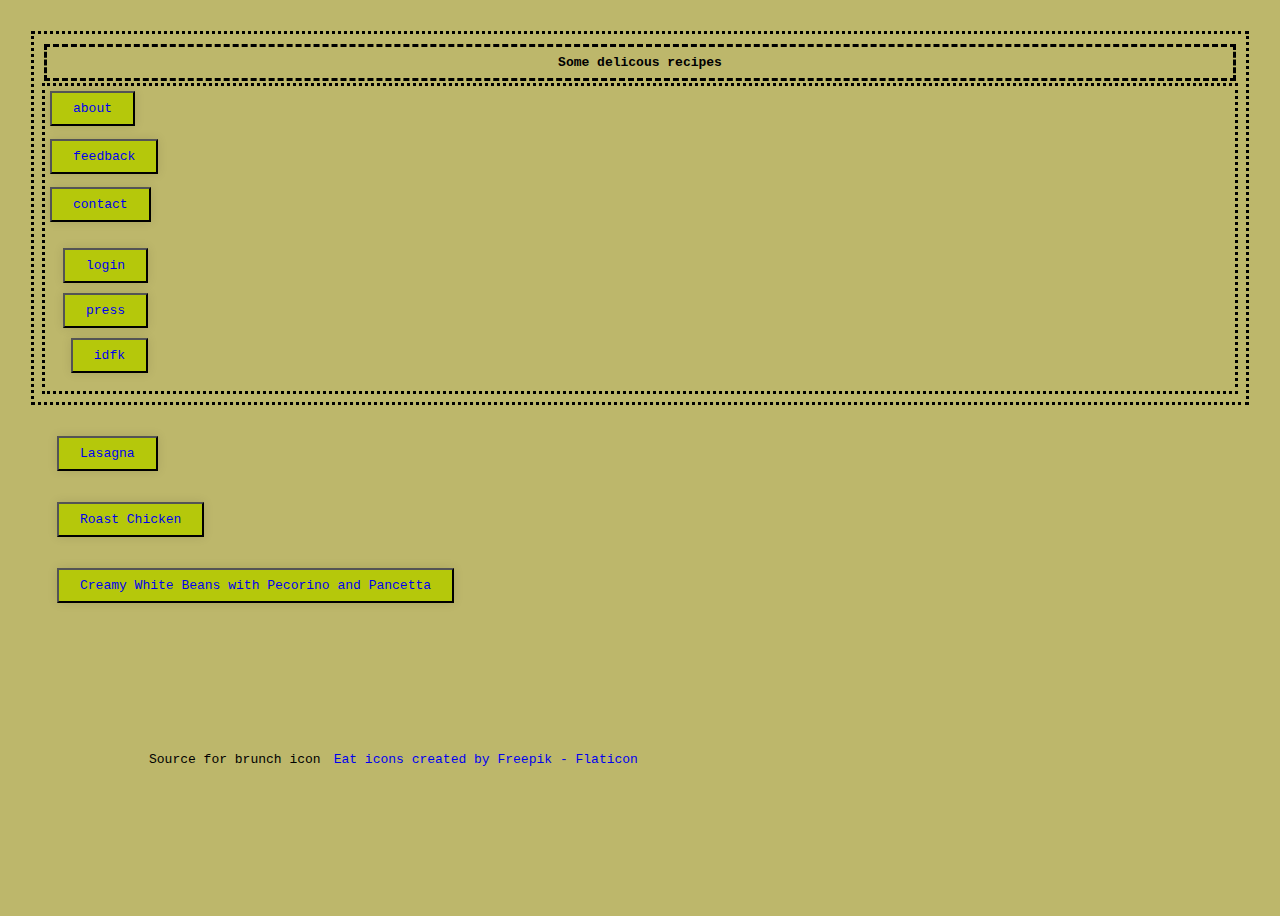
<file: index.html>
<!DOCTYPE html>
<html lang="en">
    <head>
        <meta charset="utf-8">
        <title>Odin Recipes Project</title>
        <link rel="stylesheet" href="./styles.css">
        <!--Add Icon-->
        <link rel="icon" href="./icon.jpeg">
    </head>
    <body>
      <div class="sidebar">
        <p class="sub">Some delicous recipes</p>
        <div class="sidebar-btns-right">
            <button id="button"><a href="about.html">about</a></button>
            <button id="button"><a href="feedback.html">feedback</a></button>
            <button id="button"><a href="contact.html">contact</a></button>
          <div class="btns-left">
              <button id="button"><a href="about.html">login</a></button>
              <button id="button"><a href="feedback.html">press</a></button>
              <button id="button"><a href="contact.html">idfk</a></button>
          </div>
        </div>
      </div>
            
              <ul>
                <li><button class="item" id="button"><a href="recipes/lasagna.html">Lasagna</a></button></li>
                <li><button id="button"><a href="recipes/roast-chicken.html">Roast Chicken</a></button></li>
                <li><button id="button"><a href="recipes/creamy-beans.html">Creamy White Beans with Pecorino and Pancetta</a></button></li>
              </ul>
        <footer class="footer">
          <div>Source for brunch icon<a href="https://www.flaticon.com/free-icons/eat" title="eat icons">Eat icons created by Freepik - Flaticon</a></div>
        </footer>
    </body>
    
</html>
</file>
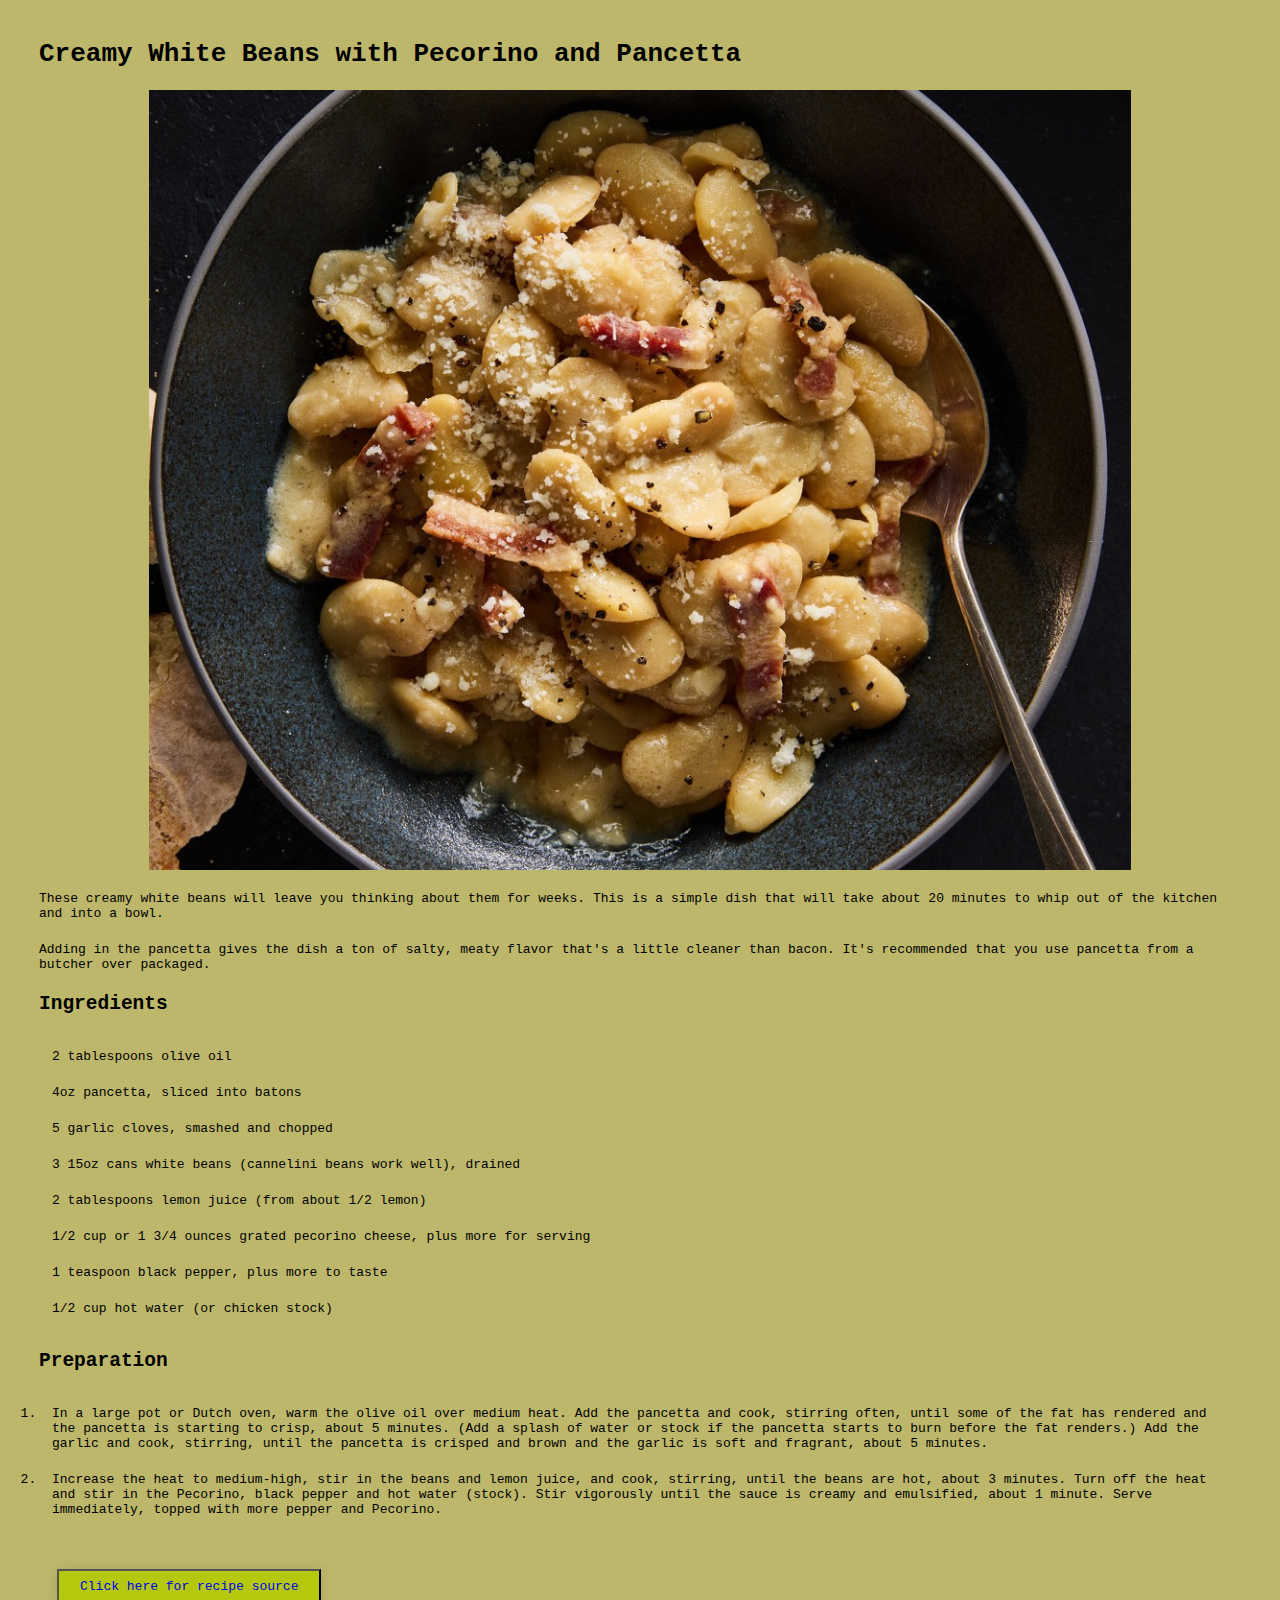
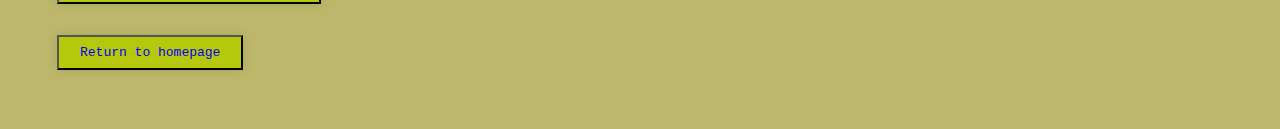
<file: recipes/creamy-beans.html>
<!DOCTYPE html>

<html lang="en">

    <head>
        <meta charset="utf-8">
        <title>Creamy White Beans with Pecorino and Pancetta</title>
        <link rel="stylesheet" href="../styles.css">
    </head>
    
    <body>
        <h1 class="header">Creamy White Beans with Pecorino and Pancetta</h1>
        
        <img class="image beans" src="creamy-beans.jpeg" alt="A bowl of some delicous creamy beans with pancetta and freshly grated pecorino" height="auto" width="300">
    
        <p>These creamy white beans will leave you thinking about them for weeks. This is a simple dish that will take about 20 minutes to whip out of the kitchen and into a bowl.</p>
        <p>Adding in the pancetta gives the dish a ton of salty, meaty flavor that's a little cleaner than bacon. It's recommended that you use pancetta from a butcher over packaged.</p>
    
        <h2 class="header">Ingredients</h2>

        <ul>
            <li>2 tablespoons olive oil</li>
            <li>4oz pancetta, sliced into batons</li>
            <li>5 garlic cloves, smashed and chopped</li>
            <li>3 15oz cans white beans (cannelini beans work well), drained</li>
            <li>2 tablespoons lemon juice (from about 1/2 lemon)</li>
            <li>1/2 cup or 1 3/4 ounces grated pecorino cheese, plus more for serving</li>
            <li>1 teaspoon black pepper, plus more to taste</li>
            <li>1/2 cup hot water (or chicken stock)</li>
        </ul>
    
        <h2 class="header">Preparation</h2>

        <ol>
            <li>In a large pot or Dutch oven, warm the olive oil over medium heat. Add the pancetta
                and cook, stirring often, until some of the fat has rendered and the pancetta is starting to crisp, 
                about 5 minutes. (Add a splash of water or stock if the pancetta starts to burn before the fat renders.)
                Add the garlic and cook, stirring, until the pancetta is crisped and brown and the garlic is soft and fragrant,
                about 5 minutes.</li>
            <li>Increase the heat to medium-high, stir in the beans and lemon juice, and cook, stirring, until the beans are hot, 
                about 3 minutes. Turn off the heat and stir in the Pecorino, black pepper and hot water (stock). Stir vigorously
                until the sauce is creamy and emulsified, about 1 minute. Serve immediately, topped with more pepper and Pecorino.</li>
        </ol>

        <ul>
            <li><button id="button"><a href="https://cooking.nytimes.com/recipes/1023867-creamy-white-beans-with-pecorino-and-pancetta?smid=ck-recipe-iOS-share">Click here for recipe source</a></button></li>
            <li><button id="button"><a href="../index.html">Return to homepage</a></button></li>
        </ul>

    </body>
</html>
</file>
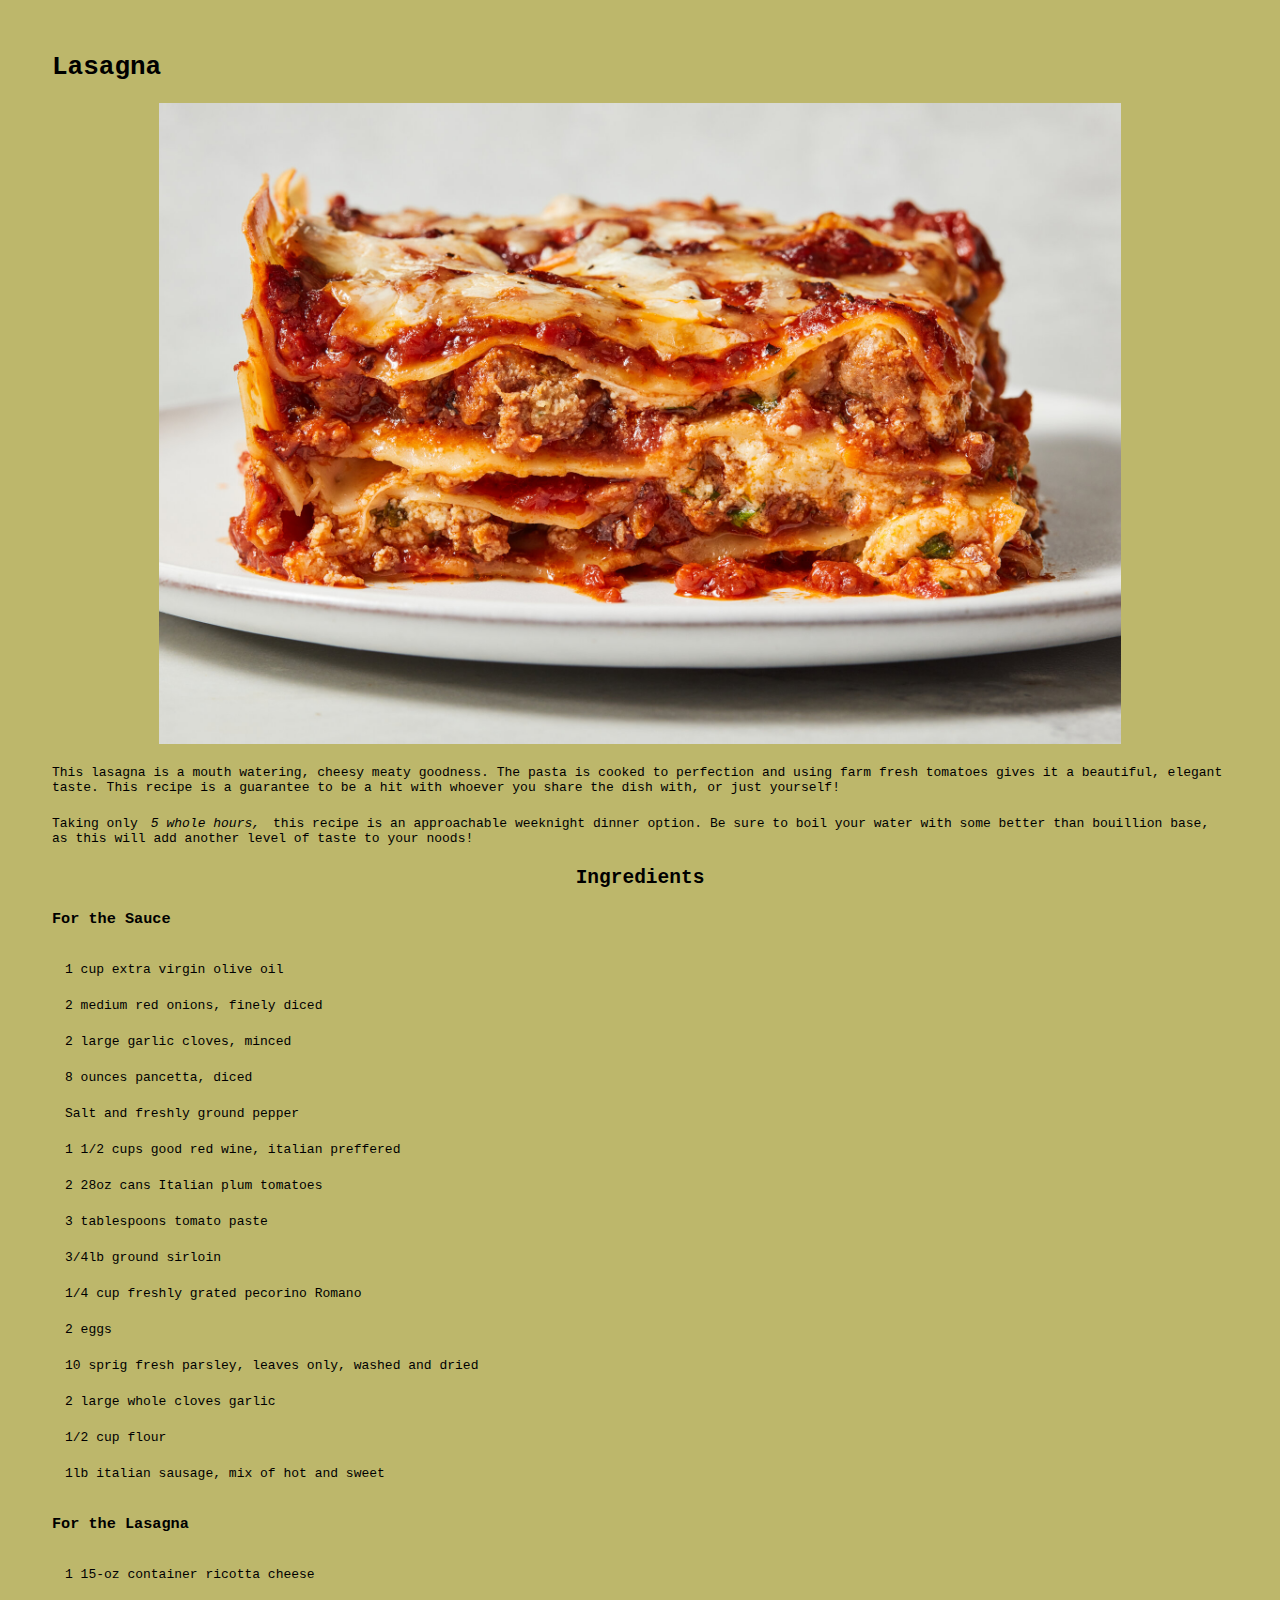
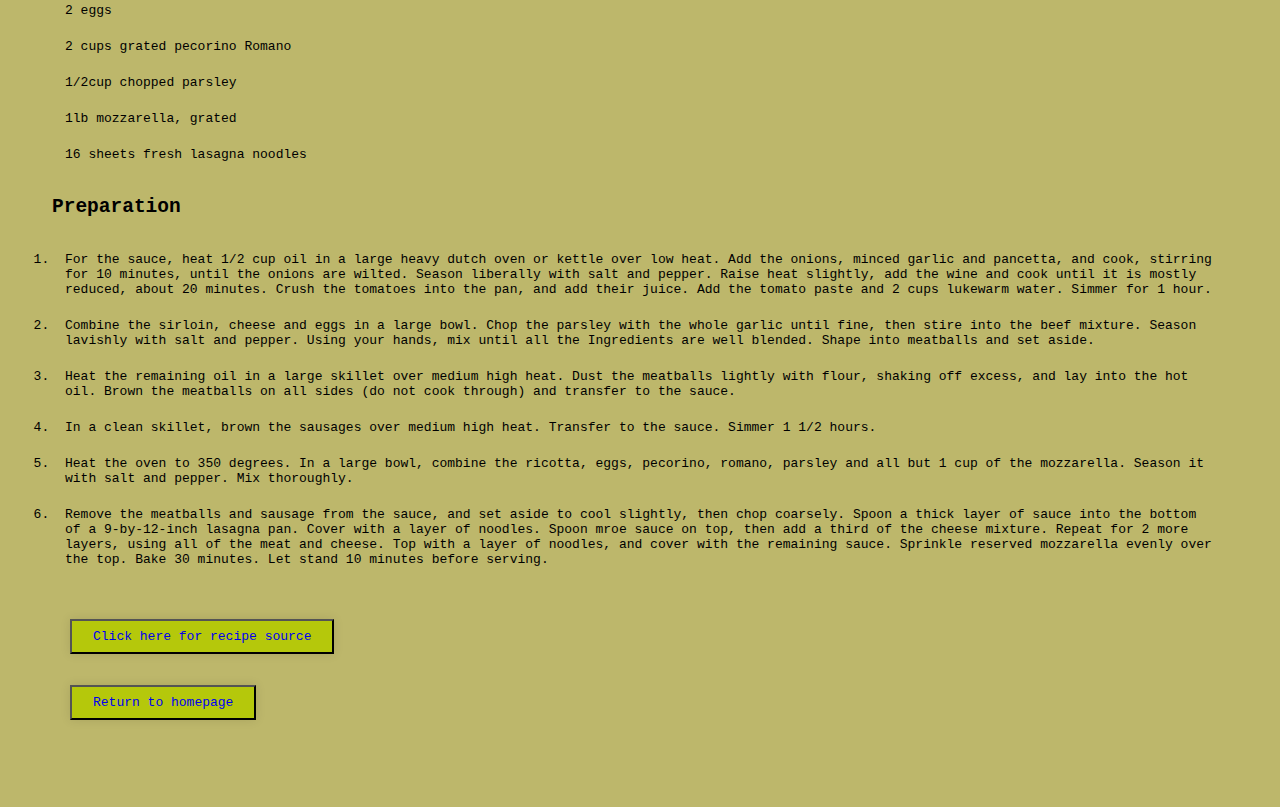
<file: recipes/lasagna.html>
<!DOCTYPE html>
<html lang="en">
    <head>
        <meta charset="utf-8">
        <title>Odin Recipes Project</title>
        <link rel="stylesheet" href="../styles.css">
    </head>
    <body>
      <div class="container">
        <h1 class="header" style="font-family: monospace;">Lasagna</h1>
        <img class="image" src="lasagna.jpeg" alt="A delicous pile of piping hot, cheesy lasagna" 
        height="auto" width="auto">
        <p>This lasagna is a mouth watering, cheesy meaty goodness. The pasta is cooked to perfection
            and using farm fresh tomatoes gives it a beautiful, elegant taste. This recipe is a guarantee
            to be a hit with whoever you share the dish with, or just yourself!</p>
        <p>Taking only<em>5 whole hours,</em>this recipe is an approachable weeknight dinner option. Be sure to boil your water
            with some better than bouillion base, as this will add another level of taste to your noods!</p>
        <h2 style="text-align:center;">Ingredients</h2>
        <h3>For the Sauce</h3>
        <ul>
            <li>1 cup extra virgin olive oil</li>
            <li>2 medium red onions, finely diced</li>
            <li>2 large garlic cloves, minced</li>
            <li>8 ounces pancetta, diced</li>
            <li>Salt and freshly ground pepper</li>
            <li>1 1/2 cups good red wine, italian preffered</li>
            <li>2 28oz cans Italian plum tomatoes</li>
            <li>3 tablespoons tomato paste</li>
            <li>3/4lb ground sirloin</li>
            <li>1/4 cup freshly grated pecorino Romano</li>
            <li>2 eggs</li>
            <li>10 sprig fresh parsley, leaves only, washed and dried</li>
            <li>2 large whole cloves garlic</li>
            <li>1/2 cup flour</li>
            <li>1lb italian sausage, mix of hot and sweet</li>
        </ul>
        <h3>For the Lasagna</h3>
        <ul>
            <li>1 15-oz container ricotta cheese</li>
            <li>2 eggs</li>
            <li>2 cups grated pecorino Romano</li>
            <li>1/2cup chopped parsley</li>
            <li>1lb mozzarella, grated</li>
            <li>16 sheets fresh lasagna noodles</li>
        </ul>
        <h2>Preparation</h2>
        <ol>
            <li>For the sauce, heat 1/2 cup oil in a large heavy dutch oven or kettle over low heat.
                Add the onions, minced garlic and pancetta, and cook, stirring for 10 minutes, until
                the onions are wilted. Season liberally with salt and pepper. Raise heat slightly,
                add the wine and cook until it is mostly reduced, about 20 minutes. Crush the tomatoes
                into the pan, and add their juice. Add the tomato paste and 2 cups lukewarm water. Simmer
                for 1 hour.</li>
            <li>Combine the sirloin, cheese and eggs in a large bowl. Chop the parsley with the whole
                garlic until fine, then stire into the beef mixture. Season lavishly with salt and pepper. 
                Using your hands, mix until all the Ingredients are well blended. Shape into meatballs and set aside.</li>
            <li>Heat the remaining oil in a large skillet over medium high heat. Dust the meatballs lightly with flour,
                shaking off excess, and lay into the hot oil. Brown the meatballs on all sides (do not cook through) and
                transfer to the sauce.</li>    
            <li>In a clean skillet, brown the sausages over medium high heat. Transfer to the sauce. Simmer 1 1/2 hours.</li>
            <li>Heat the oven to 350 degrees. In a large bowl, combine the ricotta, eggs, pecorino, romano, parsley and all
                but 1 cup of the mozzarella. Season it with salt and pepper. Mix thoroughly.</li>
            <li>Remove the meatballs and sausage from the sauce, and set aside to cool slightly, then chop coarsely. Spoon
                a thick layer of sauce into the bottom of a 9-by-12-inch lasagna pan. Cover with a layer of noodles. Spoon
                mroe sauce on top, then add a third of the cheese mixture. Repeat for 2 more layers, using all of the meat 
                and cheese. Top with a layer of noodles, and cover with the remaining sauce. Sprinkle reserved mozzarella evenly
                over the top. Bake 30 minutes. Let stand 10 minutes before serving.</li>
        </ol>
        
        <ul>
            <li><button id="button"><a href="https://cooking.nytimes.com/recipes/9530-lasagna?smid=ck-recipe-iOS-share" target="_blank" rel="noopener noreferrer">Click here for recipe source</a></button></li>
            <li><button id="button"><a href="../index.html">Return to homepage</a></button></li>
        </ul>
      </div>  
    </body>
    
</html>
</file>
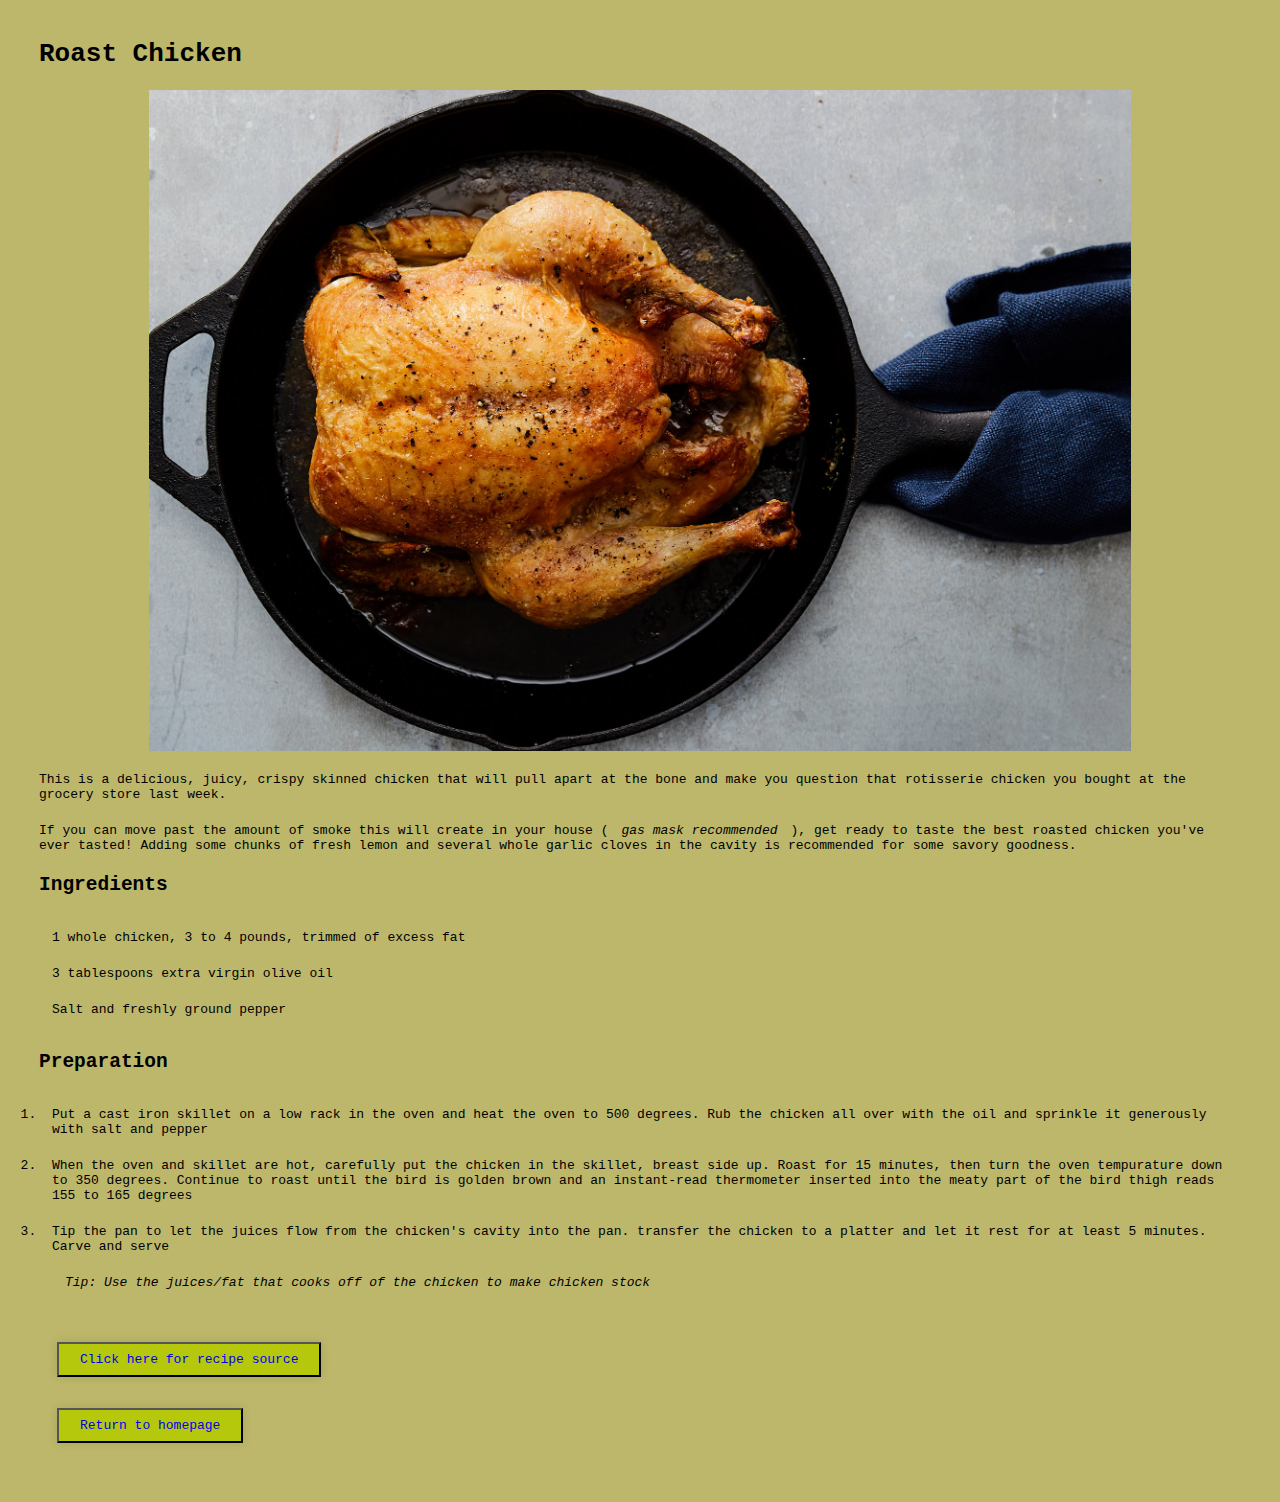
<file: recipes/roast-chicken.html>
<!DOCTYPE html>

<html lang="en">
    <head>
        <meta charset="utf-8">
        <title>Roast Chicken</title>
        <link rel="stylesheet" href="../styles.css">
         <!--Add Icon-->
         <link rel="icon" href="../icon.jpeg">
    </head>

    <body>

        <h1 class="header">Roast Chicken</h1>
        
        <img class="image chicken" src="roast-chicken.jpeg" alt="A delicous, juicy, crispy skinned roasted chicken" height="auto" width="auto">
        
        <p>This is a delicious, juicy, crispy skinned chicken that will pull apart at the bone
            and make you question that rotisserie chicken you bought at the grocery store last week.</p>
        <p>If you can move past the amount of smoke this will create in your house (<em>gas mask recommended</em>), get ready to taste the best roasted chicken you've ever tasted!
            Adding some chunks of fresh lemon and several whole garlic cloves in the cavity is recommended for some savory goodness.</p>
       
        <h2 class="header">Ingredients</h2>

        <ul>
            <li>1 whole chicken, 3 to 4 pounds, trimmed of excess fat</li>
            <li>3 tablespoons extra virgin olive oil</li>
            <li>Salt and freshly ground pepper</li>
        </ul>

        <h2 class="header">Preparation</h2>

        <ol>
            <li>Put a cast iron skillet on a low rack in the oven and heat the oven to 500 degrees. Rub the chicken all over with the oil and sprinkle it generously with salt and pepper</li>
            <li>When the oven and skillet are hot, carefully put the chicken in the skillet, breast side up. Roast for 15 minutes, then turn the oven tempurature down to 350 degrees.
                Continue to roast until the bird is golden brown and an instant-read thermometer inserted into the meaty part of the bird thigh reads 155 to 165 degrees</li>
            <li>Tip the pan to let the juices flow from the chicken's cavity into the pan. transfer the chicken to a platter and let it rest for at least 5 minutes. Carve and serve</li>
            <p><em>Tip: Use the juices/fat that cooks off of the chicken to make chicken stock</em></p>
        </ol>
   
        <ul>
            <li><button id="button"><a href="https://cooking.nytimes.com/recipes/1015812-roast-chicken?smid=ck-recipe-iOS-sharetarget=" target= "_blank" rel="noopener noreferrer">Click here for recipe source</a></button></li>
            <li><button id="button"><a href="../index.html">Return to homepage</a></button></li>
        </ul>

        </body>
</html>
</file>
<file: styles.css>
*{
padding: 8px;
margin: 5px;

}


body {
    background-color: darkkhaki;  
    font-family: monospace; 
}

.sub{
   display: flex;
    font-weight: 700;
    outline-style: dashed;
    outline-width: 3px ;
    font-family: monospace;
    justify-content: center;
}

#button{
    background-color: rgb(181, 200, 11);
    color: black;
    font-weight: 700px;
    font-size: medium;
    font-family: monospace;
    cursor: pointer;
    box-shadow: 0 0 10px rgba(0, 0, 0, 0.1);
    -webkit-transition-duration: 0.3s;
    transition-duration: 0.3s;
    -webkit-transition-property: box-shadow, transform;
    transition-property: box-shadow, transform;

    
}

.image{
    display: block;
    margin-left: auto;
    margin-right: auto;
    width: 55%;
}

#button:hover, #button:focus, #button:active{
    box-shadow: 0 0 20px; 
    -webkit-transform: scale(1.1);
    transform: scale(1.1);
}

.image,
.beans{
    display: block;
    margin-left: auto;
    margin-right: auto;
    width: 60%;
}

.image,
.chicken{
    display: block;
    margin-left: auto;
    margin-right: auto;
    width: 80%;
}

ul {
  list-style-type: none;
}

a {
    text-decoration: none;
}

.footer {
/* display: block; */

margin: 100px;
padding: 10px;
}

.sidebar {
  display: flex;
  flex-direction: column;
  border-style: dotted;
  /* align-items: center; */
  /* justify-content: center; */

}

.sidebar-btns-right {
    display: flex;
    flex-direction: column;
    justify-content: flex-start;
    align-items: flex-start;
    margin: 0;
    padding: 0;
    gap: 3px;
    border-style: dotted;
}

.btns-left {
    flex-shrink: 1;
    display: flex;
    flex-direction: column;
    justify-content: flex-end;
    align-items: flex-end;
    
}
</file>
